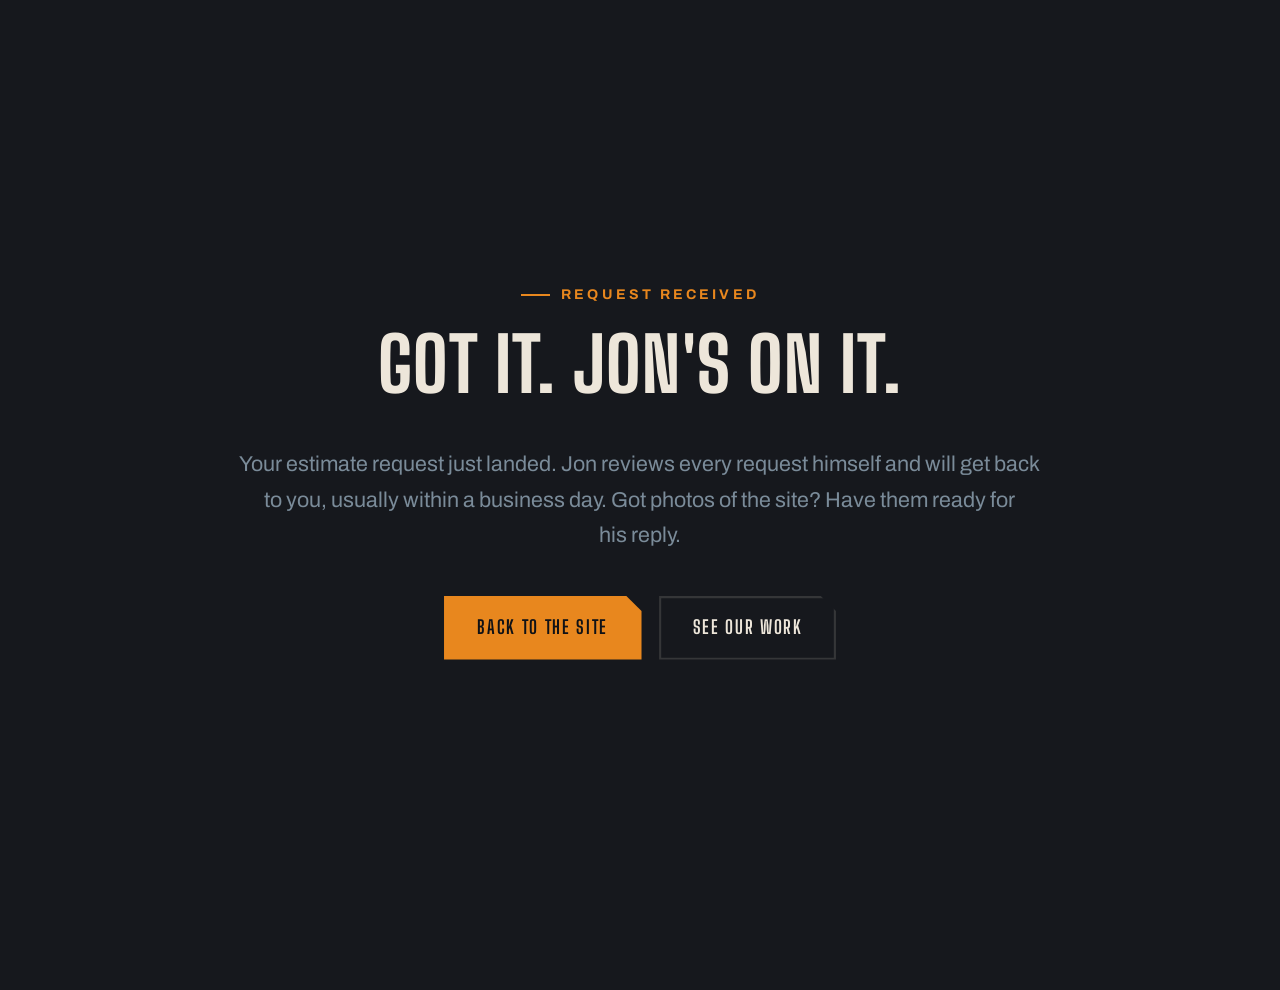
<file: thanks.html>
<!DOCTYPE html>
<html lang="en">
<head>
  <meta charset="UTF-8">
  <meta name="viewport" content="width=device-width, initial-scale=1">
  <title>Request Received | Viking Grading Solutions</title>
  <meta name="robots" content="noindex">
  <link rel="icon" type="image/png" sizes="32x32" href="assets/favicon-32.png">
  <link rel="apple-touch-icon" href="assets/favicon-180.png">
  <link rel="preconnect" href="https://fonts.googleapis.com">
  <link rel="preconnect" href="https://fonts.gstatic.com" crossorigin>
  <link href="https://fonts.googleapis.com/css2?family=Archivo:wght@400;600;700&family=Big+Shoulders+Display:wght@700;800&display=swap" rel="stylesheet">
  <link rel="stylesheet" href="css/style.css?v=14">
</head>
<body>
  <main style="min-height:100svh;display:flex;align-items:center;justify-content:center;text-align:center;padding:2rem">
    <div>
      <p class="eyebrow" style="justify-content:center">Request received</p>
      <h1 style="font-size:var(--fs-h1)">Got it. Jon's on it.</h1>
      <p class="lede" style="margin-inline:auto;max-width:38em">Your estimate request just landed.
        Jon reviews every request himself and will get back to you, usually within a business day.
        Got photos of the site? Have them ready for his reply.</p>
      <div class="hero-ctas" style="justify-content:center;margin-top:2.4rem">
        <a class="btn btn-primary" href="index.html">Back to the site</a>
        <a class="btn btn-ghost" href="gallery.html">See our work</a>
      </div>
    </div>
  </main>
</body>
</html>
</file>
<file: css/style.css>
/* ============================================================
   VIKING GRADING SOLUTIONS LLC — style.css
   Design system: "Forged, not flashy."
   Palette: Iron / Charcoal / Bone / Steel / Ember
   Type:    Big Shoulders Display (display) + Archivo (body)
   Motifs:  topographic contours, cut/fill hatch, notched blade corners
   ============================================================ */

/* ---------- 1. Tokens ---------- */
:root {
  /* color */
  --iron:    #16181D;   /* page dark */
  --iron-2:  #101216;   /* deepest — footer, hero overlay */
  --char:    #23262E;   /* surface */
  --char-2:  #2B2F39;   /* raised surface */
  --bone:    #EDE6DA;   /* light text / paper sections */
  --bone-2:  #E0D6C4;   /* paper shade */
  --steel:   #7A8B99;   /* muted secondary (AA on iron only) */
  --steel-lt:#8C9DAB;   /* lighter steel — AA (4.5:1+) on charcoal surfaces */
  --steel-2: #5C6B77;
  --ember:   #E8871E;   /* accent — CTAs, highlights */
  --ember-2: #C96F12;   /* accent hover */
  --line:    rgba(237, 230, 218, 0.14);
  --line-dk: rgba(22, 24, 29, 0.16);

  /* type */
  --f-disp: "Big Shoulders Display", "Arial Narrow", Impact, sans-serif;
  --f-body: "Archivo", "Segoe UI", Arial, sans-serif;

  /* fluid scale — rem+vw slope form (pure-vw overshot before capping);
     caps sit ~8% under visual target because desktop >=1200px runs zoom:1.1 */
  --fs-hero: clamp(3.25rem, 2.4rem + 5.4vw, 6.9rem);
  --fs-h1:   clamp(2.5rem, 1.9rem + 3vw, 4.25rem);
  --fs-h2:   clamp(1.9rem, 1.5rem + 1.9vw, 3rem);
  --fs-h3:   clamp(1.15rem, 1.05rem + 0.5vw, 1.4rem);
  --fs-body: clamp(1rem, 0.95rem + 0.28vw, 1.08rem);
  --fs-lede: clamp(1.05rem, 0.95rem + 0.55vw, 1.22rem);
  --fs-sm:   0.875rem;

  /* rhythm */
  --sec-pad: clamp(4.5rem, 9vw, 8rem);
  --gutter:  clamp(1.25rem, 4vw, 3rem);
  --maxw:    1200px;
  --maxw-wide: 1400px;

  /* misc */
  --notch: 14px;                       /* blade-cut corner size */
  --shadow: 0 18px 50px rgba(0, 0, 0, 0.45);
  --ease: cubic-bezier(0.22, 1, 0.36, 1);
}

/* ---------- 2. Reset / base ---------- */
*, *::before, *::after { box-sizing: border-box; }
html { scroll-behavior: smooth; -webkit-text-size-adjust: 100%; }
@media (prefers-reduced-motion: reduce) { html { scroll-behavior: auto; } }

/* Anchor jumps must clear the fixed header (header ≈ 92px mobile / 113px desktop). */
[id] { scroll-margin-top: 5.75rem; }
@media (min-width: 1200px) { [id] { scroll-margin-top: 8.5rem; } }

body {
  margin: 0;
  font-family: var(--f-body);
  font-size: var(--fs-body);
  line-height: 1.65;
  color: var(--bone);
  background: var(--iron);
  overflow-x: hidden;
}

/* Desktop renders 10% larger overall — bakes in the 110% browser-zoom look Guy prefers.
   CSS zoom scales text, images, spacing and layout together (like browser zoom) and
   reflows rather than clipping. Gated to wide desktops so the large nav/logo keep room;
   phones/tablets keep their own already-tuned sizing. */
@media (min-width: 1200px) {
  html { zoom: 1.1; }
}

img, svg, video { max-width: 100%; height: auto; display: block; }
a { color: inherit; }
button { font: inherit; cursor: pointer; }

h1, h2, h3, h4 {
  font-family: var(--f-disp);
  font-weight: 800;
  line-height: 1.02;
  margin: 0 0 0.6em;
  text-transform: uppercase;
  letter-spacing: 0.015em;
}
h1, h2 { text-wrap: balance; }

p { margin: 0 0 1.1em; }
p:last-child { margin-bottom: 0; }

:focus-visible {
  outline: 2px solid var(--ember);
  outline-offset: 3px;
  border-radius: 2px;
}

.skip-link {
  position: absolute; left: -9999px; top: 0; z-index: 999;
  background: var(--ember); color: var(--iron-2);
  padding: 0.7rem 1.2rem; font-weight: 700;
}
.skip-link:focus { left: 0; }

/* ---------- 3. Layout primitives ---------- */
.wrap      { width: min(100% - 2 * var(--gutter), var(--maxw)); margin-inline: auto; }
.wrap-wide { width: min(100% - 2 * var(--gutter), var(--maxw-wide)); margin-inline: auto; }

.sec { padding-block: var(--sec-pad); position: relative; }

/* light "paper" band — alternates rhythm against iron */
.sec-paper {
  background:
    /* faint topo lines etched into the paper */
    repeating-radial-gradient(ellipse 120% 90% at 20% -10%,
      transparent 0 46px, rgba(22, 24, 29, 0.05) 46px 47px),
    repeating-radial-gradient(ellipse 100% 80% at 90% 110%,
      transparent 0 60px, rgba(22, 24, 29, 0.04) 60px 61px),
    var(--bone);
  color: var(--iron);
}
.sec-paper h2, .sec-paper h3 { color: var(--iron); }

.sec-char { background: var(--char); }

/* eyebrow kicker above headings */
.eyebrow {
  display: inline-flex; align-items: center; gap: 0.65rem;
  font-family: var(--f-body);
  font-size: 0.8rem; font-weight: 700;
  letter-spacing: 0.22em; text-transform: uppercase;
  color: var(--ember);
  margin-bottom: 1.1rem;
}
.eyebrow::before {
  content: ""; width: 26px; height: 2px; background: var(--ember);
}
.sec-paper .eyebrow { color: #9A5410; } /* darker burnt-ember: passes AA on bone */

.lede { font-size: var(--fs-lede); color: var(--steel); max-width: 46em; text-wrap: pretty; }
.sec-paper .lede { color: #4C5660; }
.sec-char .lede { color: var(--steel-lt); } /* steel fails AA on charcoal */
/* --steel-2 lands ~4.4:1 on bone (just shy of AA); use a darker ink for
   muted text specifically on paper/bone surfaces. */
.sec-paper .std p, .std p,
.sec-paper .trio figcaption p,
.review cite small { color: #4C5660; }

/* hazard divider — cut/fill stripe, used sparingly */
.hazard {
  height: 8px;
  background: repeating-linear-gradient(-45deg,
    var(--ember) 0 14px, var(--iron-2) 14px 28px);
}

/* surveyor divider family — quieter siblings of the hazard stripe */
.divider-laser {
  position: relative; height: 1px; margin: 0;
  background: linear-gradient(90deg, transparent, var(--line) 12%, var(--line) 88%, transparent);
}
.divider-laser::after { /* laser-level crosshair target */
  content: ""; position: absolute; left: 50%; top: 50%;
  width: 12px; height: 12px; transform: translate(-50%, -50%) rotate(45deg);
  border: 2px solid var(--ember); background: var(--iron);
}

/* proof band — count-up stats in the stroked-numeral language */
.proof-band {
  background: var(--iron-2); border-block: 1px solid var(--line);
  padding-block: 2.4rem;
}
.proof-in { display: grid; grid-template-columns: repeat(4, 1fr); gap: 1.5rem; text-align: center; }
.proof .num {
  font-family: var(--f-disp); font-weight: 800;
  font-size: clamp(2.6rem, 2rem + 2vw, 3.6rem);
  color: transparent; -webkit-text-stroke: 1.5px var(--ember);
  line-height: 1; font-variant-numeric: tabular-nums;
}
.proof .num [data-count] { display: inline-block; min-width: 1.1ch; }
.proof small {
  display: block; margin-top: 0.55rem; font-weight: 700; font-size: 0.75rem;
  letter-spacing: 0.16em; text-transform: uppercase; color: var(--steel);
}
@media (max-width: 700px) { .proof-in { grid-template-columns: 1fr 1fr; gap: 1.8rem 1rem; } }

/* ---------- 4. Buttons ---------- */
.btn {
  display: inline-flex; align-items: center; justify-content: center; gap: 0.6rem;
  font-family: var(--f-disp); font-weight: 700; font-size: 1.05rem;
  letter-spacing: 0.09em; text-transform: uppercase;
  padding: 0.95rem 1.9rem;
  text-decoration: none; border: 0;
  /* blade-notched corner (top-right) */
  clip-path: polygon(0 0, calc(100% - var(--notch)) 0, 100% var(--notch), 100% 100%, 0 100%);
  transition: transform 0.18s var(--ease), background 0.18s, color 0.18s, box-shadow 0.18s;
}
.btn-primary { background: var(--ember); color: var(--iron-2); }
.btn-primary:hover { background: var(--ember-2); transform: translateY(-2px); }
.btn-ghost {
  background: transparent; color: var(--bone);
  box-shadow: inset 0 0 0 2px var(--line);
}
.btn-ghost:hover { box-shadow: inset 0 0 0 2px var(--ember); color: var(--ember); transform: translateY(-2px); }
.sec-paper .btn-ghost { color: var(--iron); box-shadow: inset 0 0 0 2px var(--line-dk); }
.sec-paper .btn-ghost:hover { color: var(--ember-2); box-shadow: inset 0 0 0 2px var(--ember-2); }
.btn-lg { font-size: 1.2rem; padding: 1.15rem 2.4rem; }

/* ---------- 5. Header / nav ---------- */
.site-head {
  position: fixed; inset: 0 0 auto 0; z-index: 60;
  transition: background 0.25s, box-shadow 0.25s;
}
.site-head.is-scrolled {
  background: rgba(16, 18, 22, 0.92);
  -webkit-backdrop-filter: blur(10px); backdrop-filter: blur(10px);
  box-shadow: 0 1px 0 var(--line);
}
.head-in {
  display: flex; align-items: center; justify-content: space-between;
  gap: 1.5rem; padding-block: 0.9rem;
}
.brand {
  display: flex; align-items: center; gap: 0.75rem;
  text-decoration: none; color: var(--bone);
}
/* Jon's real logo lockup (bone-on-transparent). Sized by height; the wide
   2.56:1 aspect sets the width. Shrinks on scroll (see .is-scrolled below). */
.brand-logo { height: 84px; width: auto; display: block; transition: height 0.25s var(--ease); }
.foot-logo { height: 60px; }
/* taper the logo down on smaller screens so the header stays sane */
@media (max-width: 1199px) { .brand-logo { height: 70px; } }
@media (max-width: 600px)  { .brand-logo { height: 50px; } }
.site-head.is-scrolled .brand-logo { height: 58px; }

.nav { display: flex; align-items: center; gap: 1.5rem; }
.nav a {
  /* Fluid: never wraps at laptop widths; council-ruled ~1.2-1.35rem band */
  font-weight: 600; font-size: clamp(1.15rem, 0.55rem + 0.9vw, 1.35rem);
  letter-spacing: 0.04em; white-space: nowrap;
  text-decoration: none; color: var(--bone); opacity: 0.85;
  padding-block: 0.4rem; position: relative;
}
.nav a:hover, .nav a[aria-current="page"] { opacity: 1; color: var(--ember); }
.nav a[aria-current="page"]::after {
  content: ""; position: absolute; left: 0; right: 0; bottom: 0;
  height: 2px; background: var(--ember);
}
.nav .btn { margin-left: 0.5rem; font-size: 1.05rem; padding: 0.65rem 1.3rem; }
/* The generic .nav a color rules above out-rank .btn-primary's own color
   (higher specificity), which would leave the header CTA text bone-on-ember
   or, with aria-current, invisible ember-on-ember. Restore dark button text. */
.nav a.btn-primary,
.nav a.btn-primary:hover,
.nav a.btn-primary[aria-current="page"] { color: var(--iron-2); opacity: 1; }
.nav a.btn-primary[aria-current="page"]::after { content: none; }

.nav-toggle {
  display: none; background: none; border: 0; padding: 0.7rem;
  color: var(--bone); position: relative; z-index: 61;
}
.nav-toggle .bar {
  display: block; width: 26px; height: 2px; background: currentColor;
  margin: 6px 0; transition: transform 0.3s var(--ease), opacity 0.2s;
}
/* hamburger morphs to an X while the overlay is open */
.nav-toggle[aria-expanded="true"] .bar:nth-child(1) { transform: translateY(8px) rotate(45deg); }
.nav-toggle[aria-expanded="true"] .bar:nth-child(2) { opacity: 0; }
.nav-toggle[aria-expanded="true"] .bar:nth-child(3) { transform: translateY(-8px) rotate(-45deg); }

@media (max-width: 1199px) {
  .nav-toggle { display: block; }
  .nav {
    position: fixed; inset: 0; z-index: 55;
    flex-direction: column; justify-content: center; gap: 2.2rem;
    background: rgba(16, 18, 22, 0.97);
    transform: translateY(-102%);
    /* visibility:hidden pulls the off-screen links out of the tab order and
       the a11y tree; delayed so it only flips after the slide-out finishes. */
    visibility: hidden;
    transition: transform 0.35s var(--ease), visibility 0s linear 0.35s;
  }
  .nav.is-open { transform: translateY(0); visibility: visible; transition-delay: 0s; }
  .nav a { font-family: var(--f-disp); font-size: 1.9rem; text-transform: uppercase; }
}

/* ---------- 6. Hero ---------- */
.hero {
  position: relative;
  min-height: 100svh;
  display: flex; align-items: center;
  padding-block: clamp(11rem, 18vh, 13rem) clamp(4rem, 10vh, 6rem); /* clears the taller header */
  background:
    radial-gradient(120% 90% at 70% 10%, rgba(232, 135, 30, 0.07), transparent 55%),
    linear-gradient(180deg, var(--iron-2), var(--iron));
  overflow: hidden;
}
/* real golden-hour job photo behind the animated contour lines */
.hero-photo {
  position: absolute; inset: 0; width: 100%; height: 100%;
  object-fit: cover; object-position: 90% 40%; /* right: keep the scoop in frame; 40% vertical: drop the flag out below the logo */
  z-index: 0; pointer-events: none;
}
/* Hero service emblems (crucifix · U.S. Army · NC flag) — MOCKUP ONLY.
   Activated by adding class "emblem-mockup" to <body>; the live hero is untouched.
   Excavator is scaled down/left so a dark vertical bar opens on the right, and the
   three emblems sit raised in the top-right, clear of the arm and bucket. */
.hero-badges { display: none; }
@media (min-width: 900px) {
  body.emblem-mockup .hero-photo {
    width: 82%; height: 90%; inset: 5% auto auto 0; object-position: 50% 42%;
  }
  body.emblem-mockup .hero::before {
    content: ""; position: absolute; inset: 0; z-index: 2; pointer-events: none;
    background:
      linear-gradient(270deg, rgba(9,10,13,0.96) 0%, rgba(9,10,13,0.7) 13%, transparent 20%),
      linear-gradient(180deg, rgba(16,18,22,0.9) 0%, transparent 12%);
  }
  /* emblems centered — vertically and horizontally — inside the black bar on the right */
  /* emblems: 1.5x smaller, top-aligned, starting at the bottom of the header, centered in the bar */
  body.emblem-mockup .hero-badges {
    display: flex; flex-direction: column; align-items: center; justify-content: flex-start;
    position: absolute; top: clamp(7.5rem, 6rem + 2vw, 9rem); bottom: auto; right: 0; width: 18%;
    /* below the header band at every width — the old 3.05rem collided with
       the "Get an Estimate" button at ~1280px viewports */
    z-index: 59; gap: clamp(1rem, 1.7vh, 1.9rem); pointer-events: none;
  }
  body.emblem-mockup .hero-badges .hb { width: clamp(120px, 8.7vw, 160px); height: auto; display: block;
    filter: drop-shadow(0 5px 13px rgba(0,0,0,0.7)); }
  body.emblem-mockup .hero-badges .hb-cross { width: clamp(94px, 6.7vw, 122px);
    filter: drop-shadow(0 0 20px rgba(150,80,220,0.8)) drop-shadow(0 4px 10px rgba(0,0,0,0.5)); }
  body.emblem-mockup .hero-badges .hb-flag { border-radius: 4px; outline: 1px solid rgba(255,255,255,0.18); outline-offset: -1px; }
}
#topo-canvas {
  position: absolute; inset: 0; width: 100%; height: 100%;
  z-index: 1; pointer-events: none;
}
.hero::after { /* settle the text zone — darker now that a photo sits under it */
  content: ""; position: absolute; inset: 0; z-index: 2;
  background:
    /* top scrim: keeps the transparent header's nav legible over bright sky */
    linear-gradient(180deg, rgba(16,18,22,0.55) 0%, transparent 17%),
    linear-gradient(90deg, rgba(16,18,22,0.92) 0%, rgba(16,18,22,0.62) 42%, rgba(16,18,22,0.20) 72%, transparent 100%),
    linear-gradient(0deg, rgba(16,18,22,0.85) 0%, transparent 34%);
  pointer-events: none;
}
.hero-in { position: relative; z-index: 3; }

.hero h1 {
  font-size: var(--fs-hero); font-weight: 800;
  letter-spacing: 0.01em; margin-bottom: 0.35em;
}
.hero h1 .ember { color: var(--ember); }
/* one-time "grade wipe": an ember light sweeps the word once on load,
   then settles to the flat fill. Static ember if unsupported/reduced-motion. */
@supports ((-webkit-background-clip: text) or (background-clip: text)) {
  @media (prefers-reduced-motion: no-preference) {
    .hero h1 .ember {
      background: linear-gradient(100deg,
        var(--ember) 0%, var(--ember) 38%, #FFC069 50%, var(--ember) 62%, var(--ember) 100%);
      background-size: 250% 100%;
      -webkit-background-clip: text; background-clip: text;
      -webkit-text-fill-color: transparent; color: transparent;
      animation: gradeWipe 1.1s var(--ease) 0.35s 1 both;
    }
  }
}
@keyframes gradeWipe {
  from { background-position: 115% 0; }
  to   { background-position: 0% 0; }
}
.hero .sub {
  max-width: 34em; font-size: clamp(1.05rem, 1.8vw, 1.3rem);
  color: #C8BFAF; margin-bottom: 2rem;
}
.hero-ctas { display: flex; flex-wrap: wrap; gap: 1rem; margin-bottom: 3.2rem; }

.hero-meta {
  display: flex; flex-wrap: wrap; gap: 0.6rem 2rem;
  font-size: 0.85rem; font-weight: 600; letter-spacing: 0.08em;
  text-transform: uppercase; color: var(--steel);
}
.hero-meta span { display: inline-flex; align-items: center; gap: 0.5rem; }
.hero-meta svg { width: 15px; height: 15px; color: var(--ember); }

.scroll-hint {
  position: absolute; bottom: 1.6rem; left: 50%; transform: translateX(-50%);
  z-index: 2; color: var(--steel); font-size: 0.72rem; font-weight: 700;
  letter-spacing: 0.3em; text-transform: uppercase; text-decoration: none;
  display: flex; flex-direction: column; align-items: center; gap: 0.5rem;
}
.scroll-hint::after {
  content: ""; width: 2px; height: 34px;
  background: linear-gradient(var(--ember), transparent);
  animation: drip 2.2s var(--ease) infinite;
}
@keyframes drip { 0% { transform: scaleY(0); transform-origin: top; }
  55% { transform: scaleY(1); transform-origin: top; }
  100% { transform: scaleY(1); opacity: 0; } }

/* ---------- 7. Trust bar ---------- */
.trust {
  background: var(--iron-2); border-block: 1px solid var(--line);
  padding-block: 1.4rem;
}
.trust-in {
  display: grid; grid-template-columns: repeat(4, 1fr); gap: 1.2rem;
}
.trust-item {
  display: flex; align-items: center; gap: 0.8rem;
  font-size: 0.86rem; font-weight: 700; letter-spacing: 0.06em; text-transform: uppercase;
}
.trust-item svg { width: 26px; height: 26px; color: var(--ember); flex: none; }
@media (max-width: 860px) { .trust-in { grid-template-columns: 1fr 1fr; } }
@media (max-width: 480px) { .trust-in { grid-template-columns: 1fr; } }

/* ---------- 8. Services — simple list (Jon's call 2026-07-16: names, no jargon).
   Notched iron tiles, ember icons, each one a straight shot to the estimate form. */
.svc-list {
  display: grid; grid-template-columns: repeat(3, 1fr); gap: 1rem;
  margin-top: 3rem;
}
.svc-item {
  display: flex; align-items: center; gap: 1rem;
  background: var(--char); border: 1px solid var(--line);
  clip-path: polygon(0 0, calc(100% - var(--notch)) 0, 100% var(--notch), 100% 100%, 0 100%);
  padding: 1.1rem 1.3rem; text-decoration: none; color: var(--bone);
  font-family: var(--f-disp); font-weight: 700;
  font-size: clamp(1.1rem, 1rem + 0.4vw, 1.3rem);
  letter-spacing: 0.05em; text-transform: uppercase; line-height: 1.1;
  transition: transform 0.2s var(--ease), border-color 0.2s, background 0.2s;
}
.svc-item svg { width: 30px; height: 30px; color: var(--ember); flex: none; }
.svc-item:hover, .svc-item:focus-visible {
  transform: translateY(-3px);
  border-color: rgba(232, 135, 30, 0.55); background: var(--char-2);
}
@media (max-width: 900px)  { .svc-list { grid-template-columns: 1fr 1fr; } }
@media (max-width: 600px)  { .svc-list { grid-template-columns: 1fr; } }
@media (prefers-reduced-motion: reduce) { .svc-item { transition: none; } }

/* ---------- 9. Viking Standard (promises) ---------- */
.std-grid { display: grid; grid-template-columns: repeat(4, 1fr); gap: 1.4rem; margin-top: 3rem; }
@media (max-width: 1000px) { .std-grid { grid-template-columns: 1fr 1fr; } }
@media (max-width: 560px)  { .std-grid { grid-template-columns: 1fr; } }
.std {
  border-left: 3px solid var(--ember); padding: 0.4rem 0 0.4rem 1.4rem;
}
.std .num {
  font-family: var(--f-disp); font-weight: 800; font-size: 2.6rem;
  color: transparent; -webkit-text-stroke: 1.5px var(--ember);
  line-height: 1; display: block; margin-bottom: 0.6rem;
  font-variant-numeric: tabular-nums;
}
.std h3 { font-size: 1.25rem; }
.std p { font-size: 0.95rem; } /* color comes from the #4C5660 paper-ink rule up top (AA) */

/* ---------- 10. Work / gallery ---------- */
.work-grid {
  display: grid; grid-template-columns: repeat(3, 1fr); grid-auto-rows: 240px;
  gap: 1.1rem; margin-top: 3rem;
}
.work-grid .work-card:nth-child(1) { grid-row: span 2; }
.work-grid .work-card:nth-child(4) { grid-column: span 2; }
@media (max-width: 1000px) {
  .work-grid { grid-template-columns: 1fr 1fr; }
  .work-grid .work-card:nth-child(4) { grid-column: span 1; }
}
@media (max-width: 600px) { .work-grid { grid-template-columns: 1fr; grid-auto-rows: 260px; } }

.work-card {
  position: relative; overflow: hidden; display: block; text-decoration: none;
  background: var(--char); border: 1px solid var(--line);
  clip-path: polygon(0 0, calc(100% - var(--notch)) 0, 100% var(--notch), 100% 100%, 0 100%);
}
.work-card img, .work-card .ph {
  position: absolute; inset: 0; width: 100%; height: 100%;
  object-fit: cover; transition: transform 0.5s var(--ease);
}
.work-card:hover img, .work-card:hover .ph { transform: scale(1.045); }
/* Duotone unification: mismatched phone photos read art-directed by mapping
   them into iron/ember at rest; hover/focus reveals the real ground.
   Blend layers animate OPACITY only (compositor-safe, no filter deopt). */
.work-card::before {
  content: ""; position: absolute; inset: 0; z-index: 1; pointer-events: none;
  background: linear-gradient(135deg, rgba(22, 24, 29, 0.9), rgba(232, 135, 30, 0.55));
  mix-blend-mode: color; opacity: 0.7;
  transition: opacity 0.45s var(--ease);
}
.work-card::after {
  content: ""; position: absolute; inset: 0; z-index: 1; pointer-events: none;
  background: rgba(22, 24, 29, 0.16); mix-blend-mode: multiply;
  transition: opacity 0.45s var(--ease);
}
.work-card:hover::before, .work-card:focus-within::before,
.work-card:hover::after,  .work-card:focus-within::after { opacity: 0; }
@media (prefers-reduced-motion: reduce) {
  .work-card::before, .work-card::after, .work-card img { transition: none; }
}
.work-card figcaption {
  position: absolute; inset: auto 0 0 0; z-index: 2;
  padding: 2.2rem 1.2rem 1rem;
  background: linear-gradient(transparent, rgba(16, 18, 22, 0.92));
  font-family: var(--f-disp); font-weight: 700; font-size: 1.05rem;
  letter-spacing: 0.06em; text-transform: uppercase; color: var(--bone);
}
.work-card figcaption small {
  display: block; font-family: var(--f-body); font-weight: 600;
  font-size: 0.72rem; letter-spacing: 0.18em; color: var(--ember);
}

/* gallery page — cascading masonry columns */
.cascade { columns: 3 320px; column-gap: 1.1rem; margin-top: 2.6rem; }
.cascade .work-card {
  break-inside: avoid; margin-bottom: 1.1rem; position: relative;
  height: auto;
}
.cascade .work-card .frame { position: relative; width: 100%; }
/* caption-less gallery: each frame is a real <button> that opens the lightbox */
.cascade .work-card button.frame {
  display: block; border: 0; padding: 0; background: none;
  cursor: zoom-in; line-height: 0;
}
.cascade .work-card img, .cascade .work-card .ph {
  position: relative; inset: auto; height: auto;
}

/* ---------- lightbox (gallery) ---------- */
.lightbox {
  position: fixed; inset: 0; z-index: 90;
  display: grid; place-items: center; padding: 2.5rem 1rem;
  background: rgba(16, 18, 22, 0.94);
  -webkit-backdrop-filter: blur(6px); backdrop-filter: blur(6px);
  cursor: zoom-out;
}
.lightbox[hidden] { display: none; }
.lb-frame { position: relative; margin: 0; line-height: 0; }
.lb-frame img {
  max-width: min(92vw, 1200px); max-height: 86vh; width: auto; height: auto;
  border: 1px solid var(--line);
  clip-path: polygon(0 0, calc(100% - 22px) 0, 100% 22px, 100% 100%, 0 100%);
}
.lb-close {
  position: absolute; top: 10px; right: 10px; z-index: 2;
  width: 44px; height: 44px; border: 0; cursor: pointer;
  background: var(--ember); color: var(--iron-2);
  font-family: var(--f-disp); font-weight: 800; font-size: 1.5rem; line-height: 1;
  clip-path: polygon(0 0, calc(100% - 10px) 0, 100% 10px, 100% 100%, 0 100%);
}
.lb-close:hover { background: var(--ember-2); }
@media (prefers-reduced-motion: no-preference) {
  .lightbox { animation: lbIn 0.22s var(--ease); }
  @keyframes lbIn { from { opacity: 0; } to { opacity: 1; } }
  .lb-frame { animation: lbZoom 0.22s var(--ease); }
  @keyframes lbZoom { from { transform: scale(0.97); } to { transform: none; } }
}

/* filter buttons */
.filters { display: flex; flex-wrap: wrap; gap: 0.6rem; margin-top: 2rem; }
.filters button {
  background: transparent; border: 1px solid var(--line-dk); color: var(--iron);
  font-weight: 700; font-size: 0.8rem; letter-spacing: 0.12em; text-transform: uppercase;
  padding: 0.55rem 1.1rem; transition: 0.18s;
}
.page-hero .filters button { border-color: var(--line); color: var(--bone); }
.filters button:hover { border-color: var(--ember); color: var(--ember-2); }
.filters button[aria-pressed="true"] { background: var(--ember); border-color: var(--ember); color: var(--iron-2); }

/* placeholder tile art (until real job photos land) */
.ph { background: linear-gradient(145deg, var(--char), var(--char-2)); }

/* ---------- 11. Side cascade rails (ultrawide only) ---------- */
/* "Cascade the gallery in the open side spaces" — decorative rails of
   job-photo tiles drifting slowly on screens wide enough to have dead margins. */
.side-rail {
  display: none;
  position: fixed; top: 0; bottom: 0; z-index: 1;
  width: 375px; /* 2.5x larger cascade */
  pointer-events: none; overflow: hidden;
  -webkit-mask-image: linear-gradient(transparent, #000 16%, #000 84%, transparent);
  mask-image: linear-gradient(transparent, #000 16%, #000 84%, transparent);
  opacity: 0;                                  /* hidden over the hero... */
  transition: opacity 0.7s var(--ease);
}
.side-rail.left  { left: 0; }
.side-rail.right { right: 0; }
.side-rail .rail-track { display: grid; gap: 35px; } /* 2.5x gap */
.side-rail .rail-track > div {
  height: 425px; /* 2.5x taller tiles */
  background: var(--char-2);
  border: 1px solid var(--line);
  clip-path: polygon(0 0, calc(100% - 25px) 0, 100% 25px, 100% 100%, 0 100%);
  background-size: cover; background-position: center;
}
/* 2160px = 1400px wrap-wide + 2x375px rails + buffer — rails can never overlap content */
@media (min-width: 2160px) { .side-rail { display: block; } }
/* ...and fades in once the hero is scrolled past (class set in main.js) */
.rails-visible .side-rail { opacity: 0.5; }
@media (prefers-reduced-motion: no-preference) {
  .side-rail .rail-track { animation: railDrift 60s linear infinite; }
  .side-rail.right .rail-track { animation-duration: 74s; animation-direction: reverse; }
  @keyframes railDrift { to { transform: translateY(-50%); } }
}

/* ---------- 12. About / Jon ---------- */
.split { display: grid; grid-template-columns: 1.05fr 0.95fr; gap: clamp(2rem, 5vw, 4.5rem); align-items: center; }
@media (max-width: 900px) { .split { grid-template-columns: 1fr; } }

.portrait-frame {
  position: relative; aspect-ratio: 4 / 5; overflow: hidden;
  background: var(--char); border: 1px solid var(--line);
  clip-path: polygon(0 0, calc(100% - 22px) 0, 100% 22px, 100% 100%, 0 100%);
}
.portrait-frame img, .portrait-frame .ph { position: absolute; inset: 0; width: 100%; height: 100%; object-fit: cover; }
.portrait-frame::after { /* ember corner tab */
  content: ""; position: absolute; left: 0; bottom: 0; width: 64px; height: 8px;
  background: var(--ember);
}
.photo-note { font-size: 0.8rem; color: var(--steel); margin-top: 0.7rem; letter-spacing: 0.04em; }

/* Video showcase — portrait clip in an on-brand notched frame */
.video-showcase {
  max-width: 360px; margin: 2.8rem auto 0; position: relative;
  background: #000; border: 1px solid var(--line);
  clip-path: polygon(0 0, calc(100% - 22px) 0, 100% 22px, 100% 100%, 0 100%);
  overflow: hidden; line-height: 0;
}
.video-showcase video { display: block; width: 100%; height: auto; }
.video-showcase::after { /* ember corner tab, matches portrait-frame */
  content: ""; position: absolute; left: 0; bottom: 0; width: 64px; height: 8px;
  background: var(--ember); z-index: 2; pointer-events: none;
}

/* Built Different pair (was a trio until the Arena item was retired 2026-07-16) */
.trio { display: grid; grid-template-columns: repeat(2, 1fr); gap: 1.4rem; margin-top: 3rem; max-width: 920px; }
@media (max-width: 860px) { .trio { grid-template-columns: 1fr; } }
.trio figure { margin: 0; }
.trio .frame {
  aspect-ratio: 4 / 3; position: relative; overflow: hidden;
  background: var(--char-2); border: 1px solid var(--line);
  clip-path: polygon(0 0, calc(100% - var(--notch)) 0, 100% var(--notch), 100% 100%, 0 100%);
}
.trio .frame img, .trio .frame .ph { position: absolute; inset: 0; width: 100%; height: 100%; object-fit: cover; }
.trio figcaption h3 { margin: 1.1rem 0 0.35rem; font-size: 1.3rem; }
.trio figcaption h3 span { color: var(--ember); }
.trio figcaption p { font-size: 0.93rem; color: var(--steel); }
/* on paper the #4C5660 ink rule up top applies (AA) */

/* values strip */
.values { display: grid; grid-template-columns: repeat(4, 1fr); gap: 1.2rem; margin-top: 2.6rem; }
@media (max-width: 900px) { .values { grid-template-columns: 1fr 1fr; } }
@media (max-width: 520px) { .values { grid-template-columns: 1fr; } }
.value {
  border-top: 3px solid var(--ember); background: var(--char);
  padding: 1.2rem 1.2rem 1.1rem;
}
.value h3 { font-size: 1.05rem; margin-bottom: 0.3rem; }
.value p { font-size: 0.88rem; color: var(--steel-lt); margin: 0; }

/* ---------- 13. Reviews ---------- */
.reviews-grid { display: grid; grid-template-columns: repeat(3, 1fr); gap: 1.4rem; margin-top: 3rem; }
@media (max-width: 960px) { .reviews-grid { grid-template-columns: 1fr; } }
.review {
  background: var(--bone); color: var(--iron);
  padding: 2rem 1.7rem 1.6rem; position: relative;
  clip-path: polygon(0 0, calc(100% - var(--notch)) 0, 100% var(--notch), 100% 100%, 0 100%);
}
.review .stars { display: flex; gap: 3px; margin-bottom: 1rem; }
.review .stars svg { width: 18px; height: 18px; color: var(--ember-2); }
.review blockquote { margin: 0 0 1.2rem; font-size: 0.98rem; line-height: 1.6; }
.review cite {
  font-style: normal; font-weight: 700; font-size: 0.85rem;
  letter-spacing: 0.08em; text-transform: uppercase;
}
.review cite small { display: block; font-weight: 600; letter-spacing: 0.12em; font-size: 0.7rem; } /* color: #4C5660 ink rule (AA on bone) */
/* Banked premium treatment — applies automatically to REAL reviews (any .review
   without .is-template): oversized ember quote glyph + ember corner tab. */
.review:not(.is-template) { padding-top: 3.1rem; }
.review:not(.is-template)::before {
  content: "\201C"; position: absolute; top: 0.4rem; left: 1.1rem;
  font-family: var(--f-disp); font-weight: 800; font-size: 4.2rem;
  color: var(--ember); line-height: 1; pointer-events: none;
}
.review:not(.is-template)::after {
  content: ""; position: absolute; left: 0; bottom: 0; width: 64px; height: 8px;
  background: var(--ember);
}

/* Interim public state: template cards are PREVIEW-ONLY (?reviews=1 sets
   body.reviews-preview, same pattern as the emblem gate). Public visitors see
   the honest strip instead — nothing placeholder ever ships by default. */
.reviews-grid.is-template-set { display: none; }
body.reviews-preview .reviews-grid.is-template-set { display: grid; }
.reviews-interim { margin-top: 2.4rem; display: flex; flex-wrap: wrap; align-items: center; gap: 1.4rem; }
.reviews-interim p { margin: 0; font-size: 1.02rem; color: var(--steel); }

/* template state — obviously a placeholder until real reviews are pasted in */
.review.is-template { background: repeating-linear-gradient(-45deg, var(--bone) 0 18px, var(--bone-2) 18px 36px); }
.review.is-template blockquote { color: var(--steel-2); font-style: italic; }
.review.is-template::after {
  content: "TEMPLATE — PASTE REAL REVIEW"; position: absolute; top: 10px; right: 12px;
  font-size: 0.58rem; font-weight: 800; letter-spacing: 0.14em; color: var(--ember-2);
}

/* ---------- 14. Service area ---------- */
.area-map { max-width: 760px; margin-top: 2.6rem; }
.area-map svg { display: block; width: 100%; height: auto; }
.area-tags { display: flex; flex-wrap: wrap; gap: 0.7rem; margin-top: 2rem; }
.area-tags span {
  border: 1px solid var(--line); padding: 0.55rem 1.1rem;
  font-family: var(--f-disp); font-weight: 700; font-size: 1rem;
  letter-spacing: 0.1em; text-transform: uppercase; color: var(--bone);
}
.area-tags span b { color: var(--ember); font-weight: 700; }
/* the section lives on paper — bone-on-bone is invisible; use dark ink there */
.sec-paper .area-tags span { color: var(--iron); border-color: var(--line-dk); }
.sec-paper .area-tags span b { color: var(--ember-2); }

/* ---------- 15. CTA band ---------- */
.cta-band {
  position: relative; overflow: hidden;
  background: linear-gradient(120deg, var(--iron-2) 30%, #2A2015 130%);
  border-block: 1px solid var(--line);
  text-align: center;
}
.cta-band h2 { font-size: var(--fs-h2); }
.cta-band .lede { margin-inline: auto; }
.cta-band .hero-ctas { justify-content: center; margin: 2.2rem 0 1rem; }
.cta-band .fine { font-size: 0.82rem; color: var(--steel); letter-spacing: 0.06em; }

/* ---------- 16. Forms (book.html) ---------- */
.panels { display: grid; grid-template-columns: 1.4fr 1fr; gap: 1.6rem; align-items: start; margin-top: 3rem; }
@media (max-width: 980px) { .panels { grid-template-columns: 1fr; } }
.panel {
  background: var(--char); border: 1px solid var(--line);
  padding: 2.2rem 2rem;
  clip-path: polygon(0 0, calc(100% - var(--notch)) 0, 100% var(--notch), 100% 100%, 0 100%);
}
.panel h2 { font-size: 1.7rem; }
.panel-stack { display: grid; gap: 1.6rem; }

.form-grid { display: grid; grid-template-columns: 1fr 1fr; gap: 1.1rem; margin-top: 1.6rem; }
.form-grid .full { grid-column: 1 / -1; }
@media (max-width: 560px) { .form-grid { grid-template-columns: 1fr; } }

label {
  display: block; font-size: 0.72rem; font-weight: 800;
  letter-spacing: 0.16em; text-transform: uppercase; color: var(--steel-lt);
  margin-bottom: 0.45rem;
}
input, select, textarea {
  width: 100%; background: var(--iron); color: var(--bone);
  border: 1px solid var(--line); padding: 0.85rem 1rem;
  font: inherit; font-size: 1rem; /* >=16px: prevents iOS focus auto-zoom */
}
input:focus, select:focus, textarea:focus {
  outline: 2px solid var(--ember); outline-offset: 0; border-color: var(--ember);
}
textarea { min-height: 132px; resize: vertical; }
.form-note { font-size: 0.8rem; color: var(--steel-lt); margin-top: 0.9rem; }

/* steps strip */
.steps { display: grid; grid-template-columns: repeat(4, 1fr); gap: 1.2rem; margin-top: 3rem; counter-reset: step; }
@media (max-width: 900px) { .steps { grid-template-columns: 1fr 1fr; } }
@media (max-width: 520px) { .steps { grid-template-columns: 1fr; } }
.step { position: relative; padding-top: 0.4rem; }
.step::before {
  counter-increment: step; content: "0" counter(step);
  font-family: var(--f-disp); font-weight: 800; font-size: 2.4rem;
  color: transparent; -webkit-text-stroke: 1.5px var(--ember);
  display: block; line-height: 1; margin-bottom: 0.55rem;
}
.step h3 { font-size: 1.15rem; }
.step p { font-size: 0.9rem; color: var(--steel); }

/* FAQ */
.faq { margin-top: 2.6rem; display: grid; gap: 0.8rem; max-width: 860px; }
.faq details {
  background: var(--char); border: 1px solid var(--line);
}
.faq summary {
  cursor: pointer; list-style: none;
  font-family: var(--f-disp); font-weight: 700; font-size: 1.12rem;
  letter-spacing: 0.05em; text-transform: uppercase;
  padding: 1.1rem 3rem 1.1rem 1.4rem; position: relative;
}
.faq summary::-webkit-details-marker { display: none; }
.faq summary::after {
  content: "+"; position: absolute; right: 1.3rem; top: 50%;
  transform: translateY(-50%); color: var(--ember);
  font-size: 1.5rem; font-weight: 400; transition: transform 0.2s;
}
.faq details[open] summary::after { transform: translateY(-50%) rotate(45deg); }
.faq details p { padding: 0 1.4rem 1.3rem; color: var(--steel-lt); font-size: 0.96rem; }

/* ---------- 17. Before / After slider ---------- */
.ba {
  position: relative; aspect-ratio: 16 / 9; overflow: hidden; margin-top: 2.6rem;
  border: 1px solid var(--line);
  clip-path: polygon(0 0, calc(100% - 22px) 0, 100% 22px, 100% 100%, 0 100%);
}
.ba img, .ba .ph { position: absolute; inset: 0; width: 100%; height: 100%; object-fit: cover; }
.ba .after-wrap { position: absolute; inset: 0; clip-path: inset(0 0 0 50%); }
.ba .ba-handle {
  position: absolute; top: 0; bottom: 0; left: 50%; width: 3px;
  background: var(--ember); z-index: 3; pointer-events: none;
}
.ba .ba-read { /* live "% graded" chip riding the divider */
  position: absolute; top: 50%; left: 50%;
  transform: translate(-50%, -50%);
  background: var(--ember); color: var(--iron-2);
  font-size: 0.72rem; font-weight: 800; letter-spacing: 0.05em;
  padding: 0.5rem 0.6rem; white-space: nowrap;
  font-variant-numeric: tabular-nums;
}
.ba .ba-cta { /* turn admiration into a request */
  position: absolute; right: 14px; bottom: 14px; z-index: 5;
  font-size: 0.82rem; padding: 0.6rem 1rem;
}
@media (max-width: 600px) { .ba .ba-cta { font-size: 0.74rem; padding: 0.5rem 0.8rem; } }
.ba input[type="range"] {
  position: absolute; inset: 0; width: 100%; height: 100%;
  opacity: 0; cursor: ew-resize; z-index: 4; margin: 0;
  touch-action: pan-y; /* vertical thumb-scrolls pass through to the page */
}
/* the input itself is opacity:0, so draw keyboard focus on the widget frame */
.ba:focus-within { outline: 2px solid var(--ember); outline-offset: 3px; }
.ba .tag {
  position: absolute; top: 12px; z-index: 2;
  font-size: 0.66rem; font-weight: 800; letter-spacing: 0.18em;
  background: rgba(16, 18, 22, 0.8); color: var(--bone); padding: 0.35rem 0.7rem;
}
.ba .tag.before { left: 12px; }
.ba .tag.after { right: 12px; color: var(--ember); }

/* ---------- 18. Footer ---------- */
.site-foot {
  background: var(--iron-2); border-top: 1px solid var(--line);
  padding: 4rem 0 2.2rem; position: relative; overflow: hidden;
}
.foot-grid { display: grid; grid-template-columns: 1.4fr 1fr 1fr 1fr; gap: 2.4rem; }
@media (max-width: 960px) { .foot-grid { grid-template-columns: 1fr 1fr; } }
@media (max-width: 560px) { .foot-grid { grid-template-columns: 1fr; } }
.site-foot h4 { font-size: 0.95rem; letter-spacing: 0.16em; color: var(--steel); margin-bottom: 1rem; }
.site-foot ul { list-style: none; margin: 0; padding: 0; display: grid; gap: 0.55rem; }
.site-foot a { color: var(--bone); text-decoration: none; font-size: 0.93rem; opacity: 0.85; }
.site-foot a:hover { color: var(--ember); opacity: 1; }
.foot-tag { color: var(--steel); font-size: 0.9rem; max-width: 30em; }
.foot-base {
  margin-top: 3rem; padding-top: 1.6rem; border-top: 1px solid var(--line);
  display: flex; flex-wrap: wrap; gap: 1rem; justify-content: space-between;
  font-size: 0.78rem; color: var(--steel);
}
.foot-mark {
  position: absolute; right: -1.5rem; bottom: -2.8rem; z-index: 0;
  font-family: var(--f-disp); font-weight: 800; font-size: clamp(6rem, 16vw, 13rem);
  letter-spacing: 0.02em; color: rgba(237, 230, 218, 0.035);
  text-transform: uppercase; pointer-events: none; line-height: 1; white-space: nowrap;
}

/* ---------- 19. Reveal-on-scroll (progressive enhancement) ---------- */
/* Content is fully visible without JS. main.js adds .rv-init only when
   IntersectionObserver is available, then .rv-in when each block enters. */
.rv-init .rv { opacity: 0; transform: translateY(26px); }
.rv-init .rv.rv-in {
  opacity: 1; transform: none;
  transition: opacity 0.7s var(--ease), transform 0.7s var(--ease);
}
@media (prefers-reduced-motion: reduce) {
  .rv-init .rv { opacity: 1; transform: none; transition: none; }
  .side-rail .rail-track { animation: none; }
  .scroll-hint::after { animation: none; }
}

/* ---------- 20. Page hero (inner pages) ---------- */
.page-hero {
  padding: clamp(12rem, 20vh, 14rem) 0 clamp(3rem, 7vh, 5rem); /* clears the taller header */
  background:
    radial-gradient(100% 120% at 85% 0%, rgba(232, 135, 30, 0.08), transparent 55%),
    linear-gradient(180deg, var(--iron-2), var(--iron));
  border-bottom: 1px solid var(--line);
}
.page-hero h1 { font-size: var(--fs-h1); }
.page-hero .lede { max-width: 52em; }

/* ---------- 20b. Sticky mobile action bar (injected by main.js) ---------- */
.mobile-cta { display: none; }
@media (max-width: 899px) {
  .mobile-cta {
    position: fixed; inset: auto 0 0 0; z-index: 70;
    display: flex; gap: 0.6rem;
    padding: 0.65rem 0.85rem calc(0.65rem + env(safe-area-inset-bottom));
    background: rgba(16, 18, 22, 0.96);
    -webkit-backdrop-filter: blur(8px); backdrop-filter: blur(8px);
    border-top: 4px solid transparent; /* hazard-hatch trim edge */
    border-image: repeating-linear-gradient(-45deg, var(--ember) 0 12px, var(--iron-2) 12px 24px) 4;
    transition: transform 0.3s var(--ease);
  }
  .mobile-cta .btn { flex: 1; font-size: 0.98rem; padding: 0.8rem 0.5rem; }
  .mobile-cta.is-hidden { transform: translateY(115%); }
  body.has-mobile-cta .site-foot { padding-bottom: 6.5rem; }
}
@media (prefers-reduced-motion: reduce) { .mobile-cta { transition: none; } }

/* ---------- 21. Utility ---------- */
.center { text-align: center; }
.mt-3 { margin-top: 3rem; }
.tel-strong { color: var(--ember); text-decoration: none; font-weight: 800; white-space: nowrap; }
.tel-strong:hover { text-decoration: underline; }
.fine-print { font-size: 0.8rem; color: var(--steel); }
</file>
